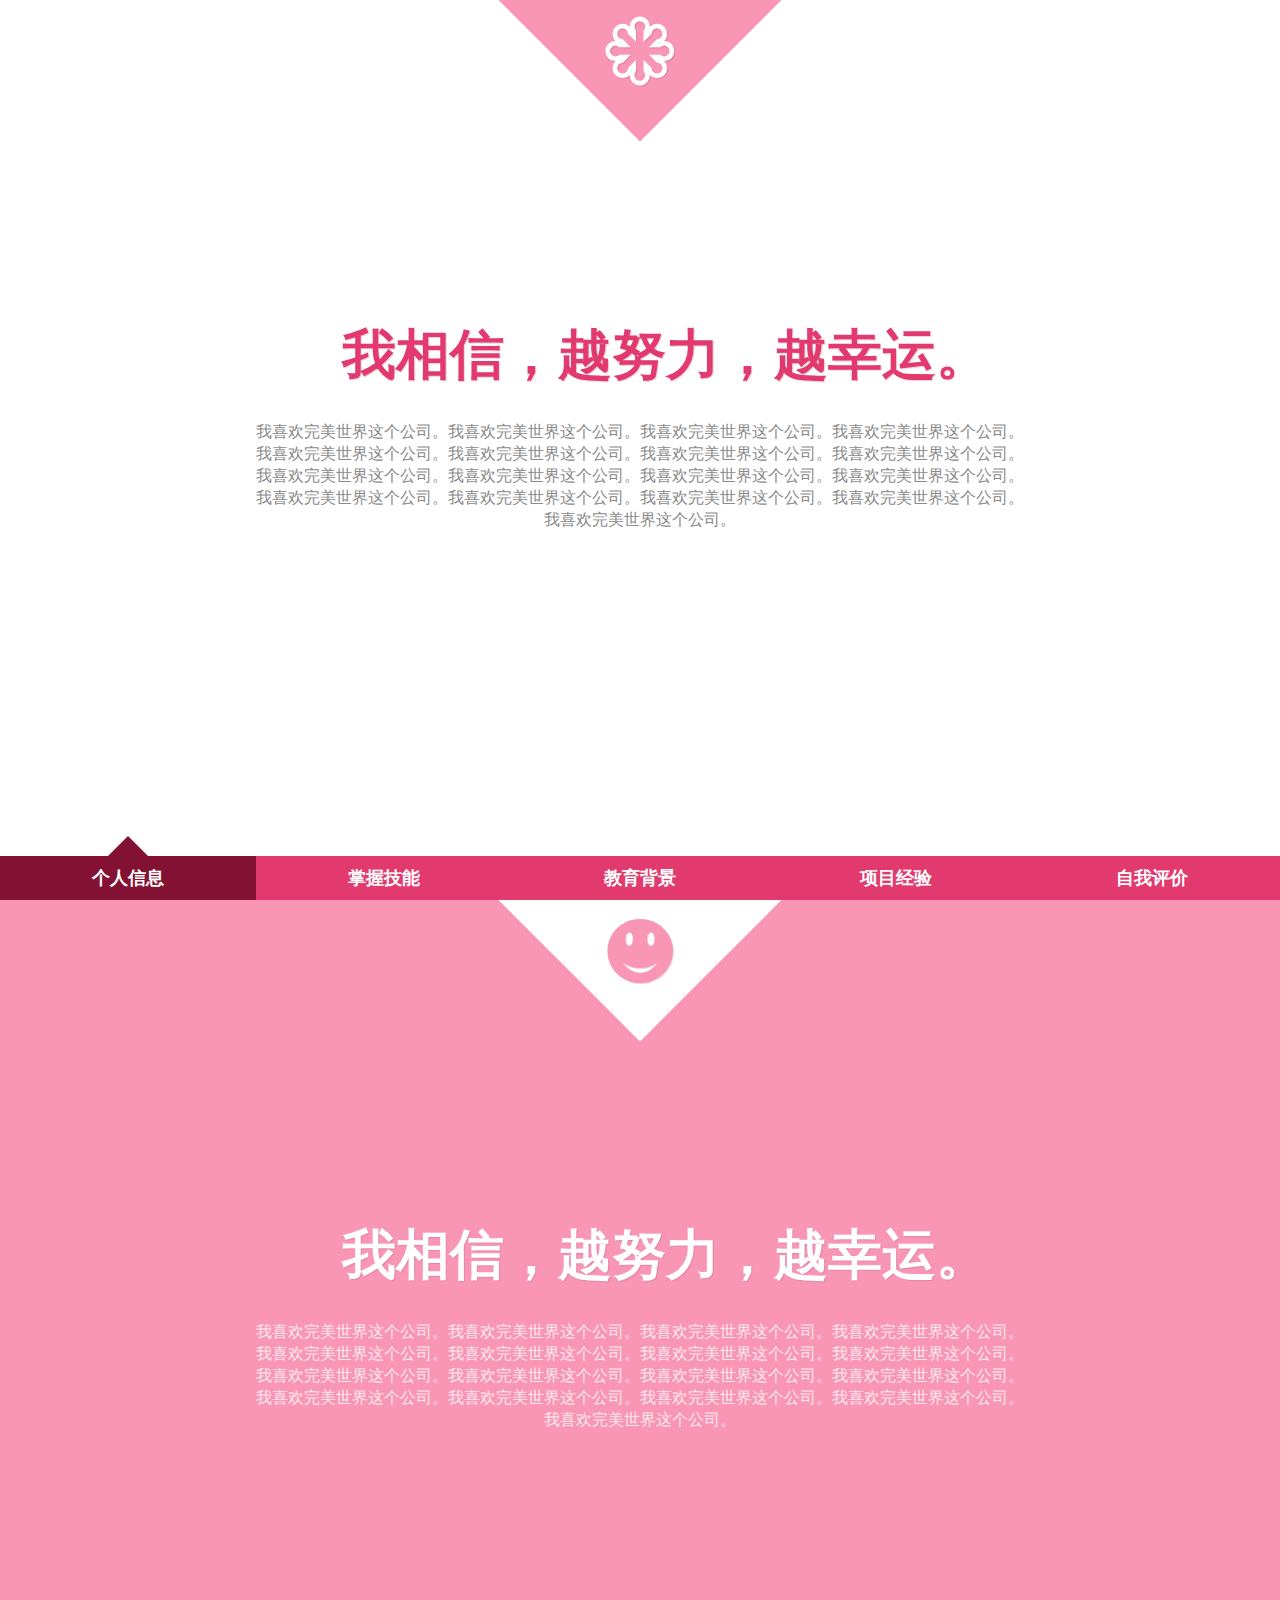
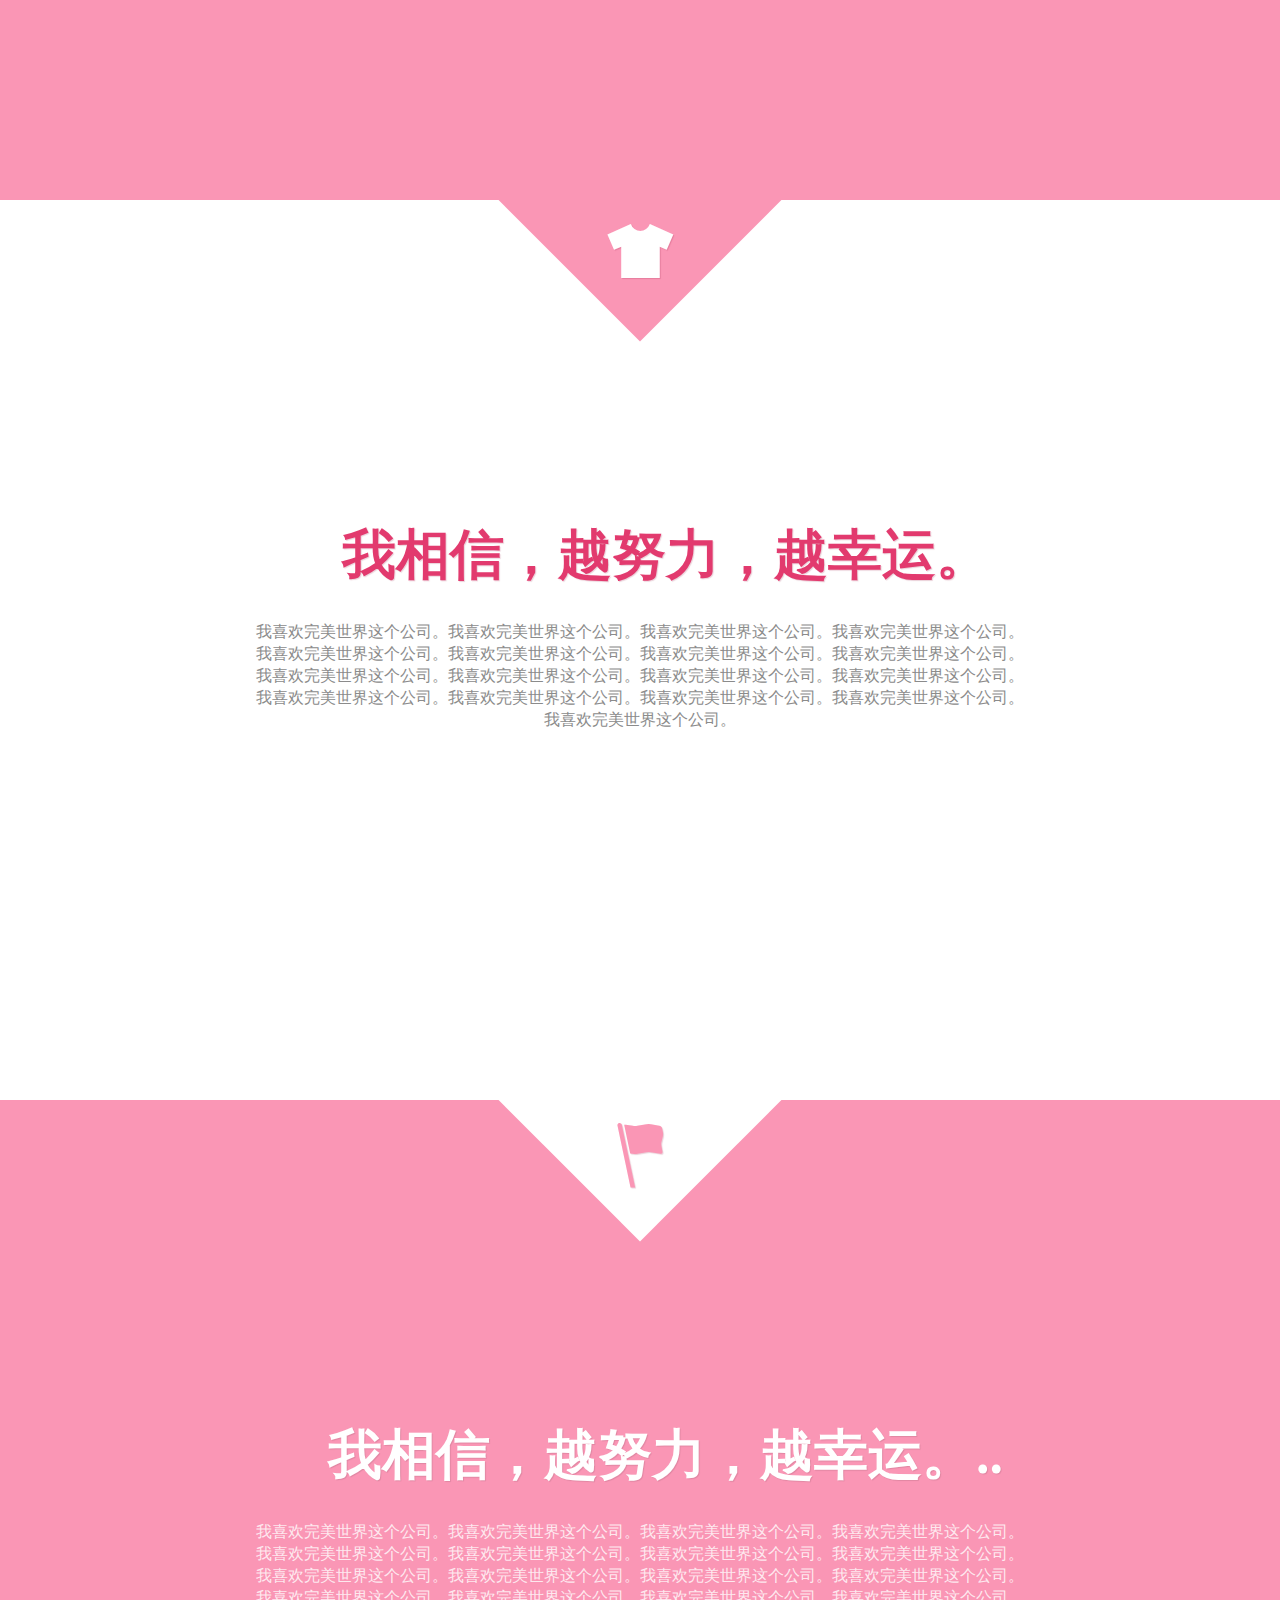
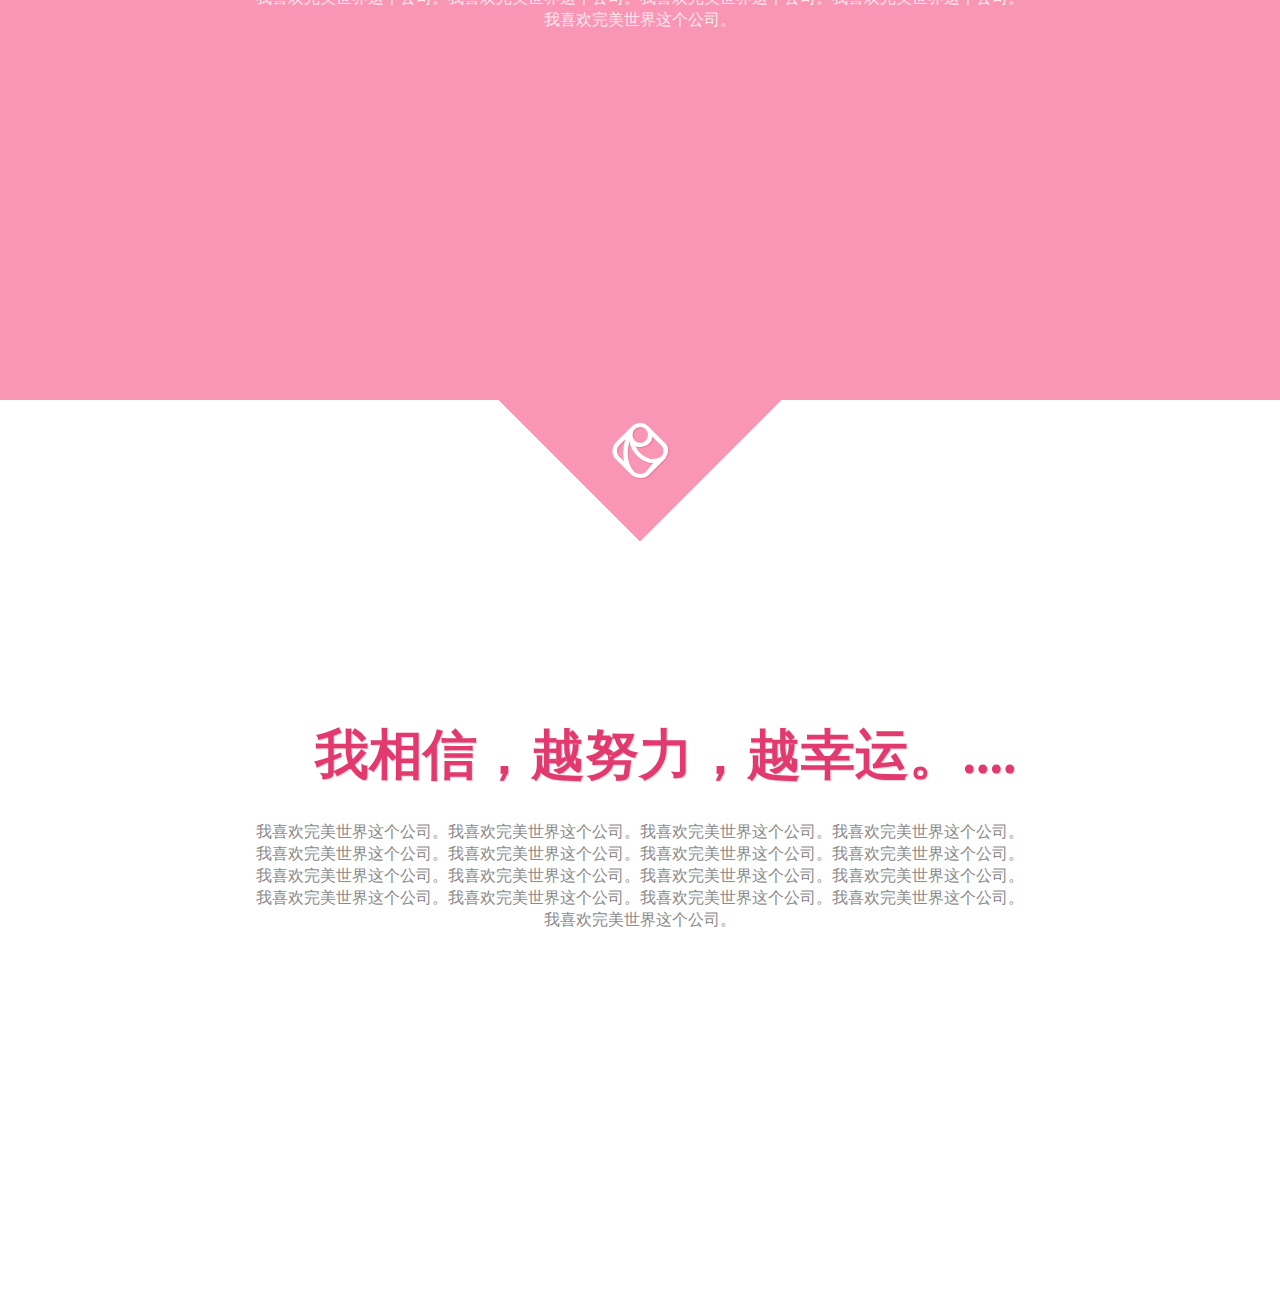
<file: cv-on-line/index.html>
<!DOCTYPE html>
<html lang="zh-CH">
<head>
    <meta charset="UTF-8">
    <!--告诉IE使用最新的渲染-->
    <meta http-equiv="x-ua-compatible" content="IE-edge,chrome=1">
    <!--不允许用户缩放，响应式设备-->
    <meta name="viewport" content="width=device-width,initial-scale=1">
    <title>在线简历</title>
    <link href="https://fonts.googleapis.com/css?family=Roboto" rel="stylesheet">
    <link rel="stylesheet" href="styles/normalize.css">
    <link rel="stylesheet" href="styles/index.css">
</head>
<body>

<div class="container">
    <div class="st-container">
        <!--nav begin-->
        <!--导航有没有取到取决于input的checked值-->
        <input type="radio" name="radio-set" checked id="st-control-1">
        <a href="#st-panel-1">个人信息</a>
        <input type="radio" name="radio-set" id="st-control-2">
        <a href="#st-panel-2">掌握技能</a>
        <input type="radio" name="radio-set" id="st-control-3">
        <a href="#st-panel-3">教育背景</a>
        <input type="radio" name="radio-set" id="st-control-4">
        <a href="#st-panel-4">项目经验</a>
        <input type="radio" name="radio-set" id="st-control-5">
        <a href="#st-panel-5">自我评价</a>
        <!--nav end-->

        <div class="st-scroll">
            <section class="st-panel" id="st-panel-1">
                <div class="st-desc" data-icon="H"></div>
                <h2>我相信，越努力，越幸运。</h2>
<p>
    我喜欢完美世界这个公司。我喜欢完美世界这个公司。我喜欢完美世界这个公司。我喜欢完美世界这个公司。我喜欢完美世界这个公司。我喜欢完美世界这个公司。我喜欢完美世界这个公司。我喜欢完美世界这个公司。我喜欢完美世界这个公司。我喜欢完美世界这个公司。我喜欢完美世界这个公司。我喜欢完美世界这个公司。我喜欢完美世界这个公司。我喜欢完美世界这个公司。我喜欢完美世界这个公司。我喜欢完美世界这个公司。我喜欢完美世界这个公司。
</p>
                <!--<picture></picture>-->
                    <!--<img src="images/me.png" alt="本人照片" >-->
                <!--<div id="first">-->
                    <!--<div>姓名：韩荣吉</div>-->
                    <!--<div>求职岗位：Web前端开发工程师</div>-->
                <!--</div>-->
                <!--<div id="second">-->
                    <!--<div>电话：18062563343</div>-->
                    <!--<div>邮箱：<a href="mailto:602760689@qq.com">602760689@qq.com</a></div>-->
                <!--</div>-->
                <!--<div id="third">-->
                    <!--<div>微信：<a title="点击添加微信好友" id="weChat">wuyinbuquandeshajing</a></div>-->
                    <!--<div>github: <a href="http://github.com/Hjingjing" target="_blank" title="点击进入github个人页面">github.com/Hjingjing</a>-->
                    <!--</div>-->
                <!--</div>-->



            </section>
            <section class="st-panel st-color" id="st-panel-2">
                <div class="st-desc" data-icon="2"></div>
                <h2>我相信，越努力，越幸运。</h2>

                <p>
                    我喜欢完美世界这个公司。我喜欢完美世界这个公司。我喜欢完美世界这个公司。我喜欢完美世界这个公司。我喜欢完美世界这个公司。我喜欢完美世界这个公司。我喜欢完美世界这个公司。我喜欢完美世界这个公司。我喜欢完美世界这个公司。我喜欢完美世界这个公司。我喜欢完美世界这个公司。我喜欢完美世界这个公司。我喜欢完美世界这个公司。我喜欢完美世界这个公司。我喜欢完美世界这个公司。我喜欢完美世界这个公司。我喜欢完美世界这个公司。
                </p>

            </section>
            <section class="st-panel" id="st-panel-3">
                <div class="st-desc" data-icon="B"></div>
                <h2>我相信，越努力，越幸运。</h2>

                <p>
                    我喜欢完美世界这个公司。我喜欢完美世界这个公司。我喜欢完美世界这个公司。我喜欢完美世界这个公司。我喜欢完美世界这个公司。我喜欢完美世界这个公司。我喜欢完美世界这个公司。我喜欢完美世界这个公司。我喜欢完美世界这个公司。我喜欢完美世界这个公司。我喜欢完美世界这个公司。我喜欢完美世界这个公司。我喜欢完美世界这个公司。我喜欢完美世界这个公司。我喜欢完美世界这个公司。我喜欢完美世界这个公司。我喜欢完美世界这个公司。
                </p>

            </section>
            <section class="st-panel st-color" id="st-panel-4">
                <div class="st-desc" data-icon="x"></div>
                <h2>我相信，越努力，越幸运。..</h2>
                <p>
                    我喜欢完美世界这个公司。我喜欢完美世界这个公司。我喜欢完美世界这个公司。我喜欢完美世界这个公司。我喜欢完美世界这个公司。我喜欢完美世界这个公司。我喜欢完美世界这个公司。我喜欢完美世界这个公司。我喜欢完美世界这个公司。我喜欢完美世界这个公司。我喜欢完美世界这个公司。我喜欢完美世界这个公司。我喜欢完美世界这个公司。我喜欢完美世界这个公司。我喜欢完美世界这个公司。我喜欢完美世界这个公司。我喜欢完美世界这个公司。
                </p>

            </section>
            <section class="st-panel" id="st-panel-5">
                <div class="st-desc" data-icon="C"></div>
                <h2>我相信，越努力，越幸运。....</h2>

                <p>
                    我喜欢完美世界这个公司。我喜欢完美世界这个公司。我喜欢完美世界这个公司。我喜欢完美世界这个公司。我喜欢完美世界这个公司。我喜欢完美世界这个公司。我喜欢完美世界这个公司。我喜欢完美世界这个公司。我喜欢完美世界这个公司。我喜欢完美世界这个公司。我喜欢完美世界这个公司。我喜欢完美世界这个公司。我喜欢完美世界这个公司。我喜欢完美世界这个公司。我喜欢完美世界这个公司。我喜欢完美世界这个公司。我喜欢完美世界这个公司。
                </p>

            </section>
        </div>

    </div>
</div>









<script src="index.js"></script>
</body>
</html>
</file>
<file: cv-on-line/styles/index.css>
/*start 导入自定义字体*/
@font-face {
    font-family: "Raphaelicons";
    src: url('../fonts/raphaelicons-webfont.eot') format('eot'),
    url('../fonts/raphaelicons-webfont.svg') format('svg'),
    url('../fonts/raphaelicons-webfont.ttf') format('ttf'),
    url('../fonts/raphaelicons-webfont.woff') format('woff');
    font-weight: normal;
    font-style: normal;
}

/*end 导入自定义字体*/

body {
    font-family: "MicrosoftJhengHei", "Microsoft YaHei";
    background-color: #dddddd;
    font-weight: 400;
    font-size: 15px;
    color: #333333;
    overflow: hidden;
    -webkit-font-smoothing: antialiased; /*字体抗锯齿，一般用于英文*/
}

/*start 导航的制作*/
a {
    text-decoration: none;
    color: #555555;
}

/*清除浮动类*/
.clr {
    width: 0;
    height: 0;
    overflow: hidden;
    clear: both;
    padding: 0;
    margin: 0;
}

/*end 清除浮动类*/

.st-container {
    width: 100%;
    height: 100%;
    position: absolute;
    left: 0;
    top: 0;

}

.st-container > input,
.st-container > a {
    width: 20%;
    height: 44px;
    line-height: 44px;
    position: fixed;
    bottom: 0;
    cursor: pointer;
}

.st-container > input {
    opacity: 0;
    z-index: 1000;
}

.st-container > a {
    z-index: 10;
    font-weight: 700;
    font-size: 18px;
    background-color: #e23a6e;
    text-align: center;
    color: #ffffff;
}

#st-control-1, #st-control-1 + a {
    left: 0;

}

#st-control-2, #st-control-2 + a {
    left: 20%;

}

#st-control-3, #st-control-3 + a {
    left: 40%;

}

#st-control-4, #st-control-4 + a {
    left: 60%;

}

#st-control-5, #st-control-5 + a {
    left: 80%;

}

.st-container input:checked + a,
.st-container input:checked:hover + a {
    background-color: #821134;

}

/*atart 每个导航上面的小三角,实际宽度为40px*/
.st-container input:checked + a:after {
    content: "";
    height: 0;
    width: 0;
    overflow: hidden;
    border: 20px solid transparent;
    border-bottom-color: #821134;
    position: absolute;
    bottom: 100%;
    left: 50%;
    margin-left: -20px;
}

/*end 每个导航上面的小三角,实际宽度为40px*/

.st-container input:hover + a {
    background-color: #AD244F;
}

/*end 导航的制作*/

/*start 内容*/
.st-scroll,
.st-panel {
    width: 100%;
    height: 100%;
    position: relative;

}

/*改变st-scroll位置,显示内容*/
.st-scroll {
    left: 0;
    top: 0;
    -webkit-transform: translate3d(0, 0, 0); /*变换，移动端3d变换开启硬件加速*/
    -moz-transform: translate3d(0, 0, 0);
    -o-transform: translate3d(0, 0, 0);
    -ms-transform: translate3d(0, 0, 0);
    transform: translate3d(0, 0, 0);
    -webkit-backface-visibility: hidden; /*当元素没有面向屏幕是不可见，其余section隐藏*/
    -webkit-transition: all 0.6s ease-in-out; /*动画变换的时间 由快到慢*/
    -moz-transition: all 0.6s ease-in-out;
    -o-transition: all 0.6s ease-in-out;
    -ms-transition: all 0.6s ease-in-out;
}

.st-panel {
    background-color: #ffffff;
    overflow: hidden;

}

#st-control-1:checked ~ .st-scroll {
    -webkit-transform: translateY(0);
    -moz-transform: translateY(0);
    -o-transform: translateY(0);
    -ms-transform: translateY(0);
    transform: translateY(0);
}

#st-control-2:checked ~ .st-scroll {
    -webkit-transform: translateY(-100%);
    -moz-transform: translateY(-100%);
    -o-transform: translateY(-100%);
    -ms-transform: translateY(-100%);
    transform: translateY(-100%);
}

#st-control-3:checked ~ .st-scroll {
    -webkit-transform: translateY(-200%);
    -moz-transform: translateY(-200%);
    -o-transform: translateY(-200%);
    -ms-transform: translateY(-200%);
    transform: translateY(-200%);
}

#st-control-4:checked ~ .st-scroll {
    -webkit-transform: translateY(-300%);
    -moz-transform: translateY(-300%);
    -o-transform: translateY(-300%);
    -ms-transform: translateY(-300%);
    transform: translateY(-300%);
}

#st-control-5:checked ~ .st-scroll {
    -webkit-transform: translateY(-400%);
    -moz-transform: translateY(-400%);
    -o-transform: translateY(-400%);
    -ms-transform: translateY(-400%);
    transform: translateY(-400%);
}

/*start 矩形 旋转45度 上移一半实现三角形*/
.st-desc {
    width: 200px;
    height: 200px;
    background-color: #fa96b5;
    position: absolute;
    left: 50%;
    top: 0;
    margin-left: -100px;
    -webkit-transform: translateY(-50%) rotate(45deg);
    -moz-transform: translateY(-50%) rotate(45deg);
    -o-transform: translateY(-50%) rotate(45deg);
    -ms-transform: translateY(-50%) rotate(45deg);

}

/*end 矩形 旋转45度 上移一半实现三角形*/

/*属性选择器*/
[data-icon]:after {
    content: attr(data-icon);
    width: 200px;
    height: 200px;
    /* background: #0f0; */
    color: #fff;
    font-size: 90px;
    text-align: center;
    line-height: 200px;
    position: absolute;
    left: 50%;
    top: 50%;
    margin: -100px 0 0 -100px;
    -webkit-transform: rotate(-45deg) translateY(25%);
    -moz-transform: rotate(-45deg) translateY(25%);
    -ms-transform: rotate(-45deg) translateY(25%);
    -o-transform: rotate(-45deg) translateY(25%);
    transform: rotate(-45deg) translateY(25%);
    /*设置字体*/
    font-family: "Raphaelicons";
    text-shadow: 1px 1px 1px rgba(151,25,64,0.2);
}

.st-panel h2{
    color: #e23a6e;
    font-size: 54px;
    line-height: 50px;
    text-align: center;
    font-weight: 900;
    width: 80%;
    position: absolute;
    left: 12%;
    top:50%;
    margin-top: -120px;
    text-shadow: 1px 1px 1px rgba(151,24,64,0.2);
    -webkit-backface-visibility: hidden;
}
/*start 标题动画*/
#st-control-1:checked~.st-scroll #st-panel-1 h2,
#st-control-2:checked~.st-scroll #st-panel-2 h2,
#st-control-3:checked~.st-scroll #st-panel-3 h2,
#st-control-4:checked~.st-scroll #st-panel-4 h2,
#st-control-5:checked~.st-scroll #st-panel-5 h2{
    -webkit-animation: moveDown 1s ease-in-out 0.2s backwards;
    -moz-animation: moveDown 2s ease-in-out 0.2s backwards;
    -o-animation: moveDown 2s ease-in-out 0.2s backwards;
    -ms-animation: moveDown 2s ease-in-out 0.2s backwards;
    animation: moveDown 2s ease-in-out 0.2s backwards;
}

@-webkit-keyframes moveDown {
    0%{
        -webkit-transform: translateY(-40px);
        opacity: 0;
    }
    100%{
        -webkit-transform: translateY(0px);
        opacity: 1;
    }
}
@-moz-keyframes moveDown {
    0%{
        -webkit-transform:translateY(-40px);
        opacity: 0;
    }
    100%{
        -webkit-transform:translateY(0px);
        opacity: 1;
    }
}
@-o-keyframes moveDown {
    0%{
        -webkit-transform:translateY(-40px);
        opacity: 0;
    }
    100%{
        -webkit-transform:translateY(0px);
        opacity: 1;
    }
}
@-ms-keyframes moveDown {
    0%{
        -webkit-transform:translateY(-40px);
        opacity: 0;
    }
    100%{
        -webkit-transform:translateY(0px);
        opacity: 1;
    }
}
@keyframes moveDown {
    0%{
        -webkit-transform:translateY(-40px);
        opacity: 0;
    }
    100%{
        -webkit-transform:translateY(0px);
        opacity: 1;
    }
}
/*end 标题动画*/


/* start 段落样式及动画*/
.st-panel p{
    position: absolute;
    width: 60%;
    top:45%;
    left: 20%;
    font-size: 16px;
    line-height: 22px;
    padding: 0;
    text-align: center;
    -webkit-backface-visibility: hidden;
    color: #8b8b8b;
    /*margin-top: 10px;*/
}

#st-control-1:checked~.st-scroll #st-panel-1 p,
#st-control-2:checked~.st-scroll #st-panel-2 p,
#st-control-3:checked~.st-scroll #st-panel-3 p,
#st-control-4:checked~.st-scroll #st-panel-4 p,
#st-control-5:checked~.st-scroll #st-panel-5 p{
    -webkit-animation: moveUp 2s ease-in-out 0.2s backwards;
    -moz-animation: moveUp 2s ease-in-out 0.2s backwards;
    -o-animation: moveUp 2s ease-in-out 0.2s backwards;
    -ms-animation: moveUp 2s ease-in-out 0.2s backwards;
    animation: moveUp 2s ease-in-out 0.2s backwards;
}

@-webkit-keyframes moveUp {
    0%{
        -webkit-transform: translateY(40px);
        opacity: 0;
    }
    100%{
        -webkit-transform: translateY(0px);
        opacity: 1;
    }
}
@-moz-keyframes moveUp {
    0%{
        -webkit-transform: translateY(40px);
        opacity: 0;
    }
    100%{
        -webkit-transform: translateY(0px);
        opacity: 1;
    }
}
@-ms-keyframes moveUp {
    0%{
        -webkit-transform: translateY(40px);
        opacity: 0;
    }
    100%{
        -webkit-transform: translateY(0px);
        opacity: 1;
    }
}
@-o-keyframes moveUp {
    0%{
        -webkit-transform: translateY(40px);
        opacity: 0;
    }
    100%{
        -webkit-transform: translateY(0px);
        opacity: 1;
    }
}
@keyframes moveUp {
    0%{
        -webkit-transform: translateY(40px);
        opacity: 0;
    }
    100%{
        -webkit-transform: translateY(0px);
        opacity: 1;
    }
}
/*end 段落样式及动画*/

.st-color{
    background-color: #fa96b5;

}

.st-color .st-desc{
    background-color: #ffffff;
}

.st-color [data-icon]:after{
    color: #fa96b5;
}

.st-color h2{
    color: #ffffff;
    text-shadow: 1px 1px 1px rgba(0,0,0,0.1);
}

.st-color p{
    color: rgba(255,255,255,0.8);
}

/*start-响应式*/
@media screen and (max-width: 520px){  /*屏幕分辨率小于520px*/
    .st-panel h2{
        font-size: 43px;
    }

    .st-panel p{
        width: 90%;
        left: 6%;

    }

    .st-container>a{
        font-size: 16px;
    }
}

@media screen and (max-width: 320px){  /*屏幕分辨率小于520px*/
    .st-panel h2{
        font-size: 43px;
    }

    .st-panel p{
        width: 90%;
        left: 6%;

    }

    .st-container>a{
        font-size: 10px;
    }

    .st-desc{
        width: 120px;
        height: 120px;
        margin-left: -60px;
    }
    [data-icon]:after{
        font-size: 60px;
        -webkit-transform: rotate(-45deg) translateY(25%);
        -moz-transform: rotate(-45deg) translateY(25%);
        -ms-transform: rotate(-45deg) translateY(25%);
        -o-transform: rotate(-45deg) translateY(25%);
        transform: rotate(-45deg) translateY(25%);
    }


}



/*end 响应式*/
</file>
